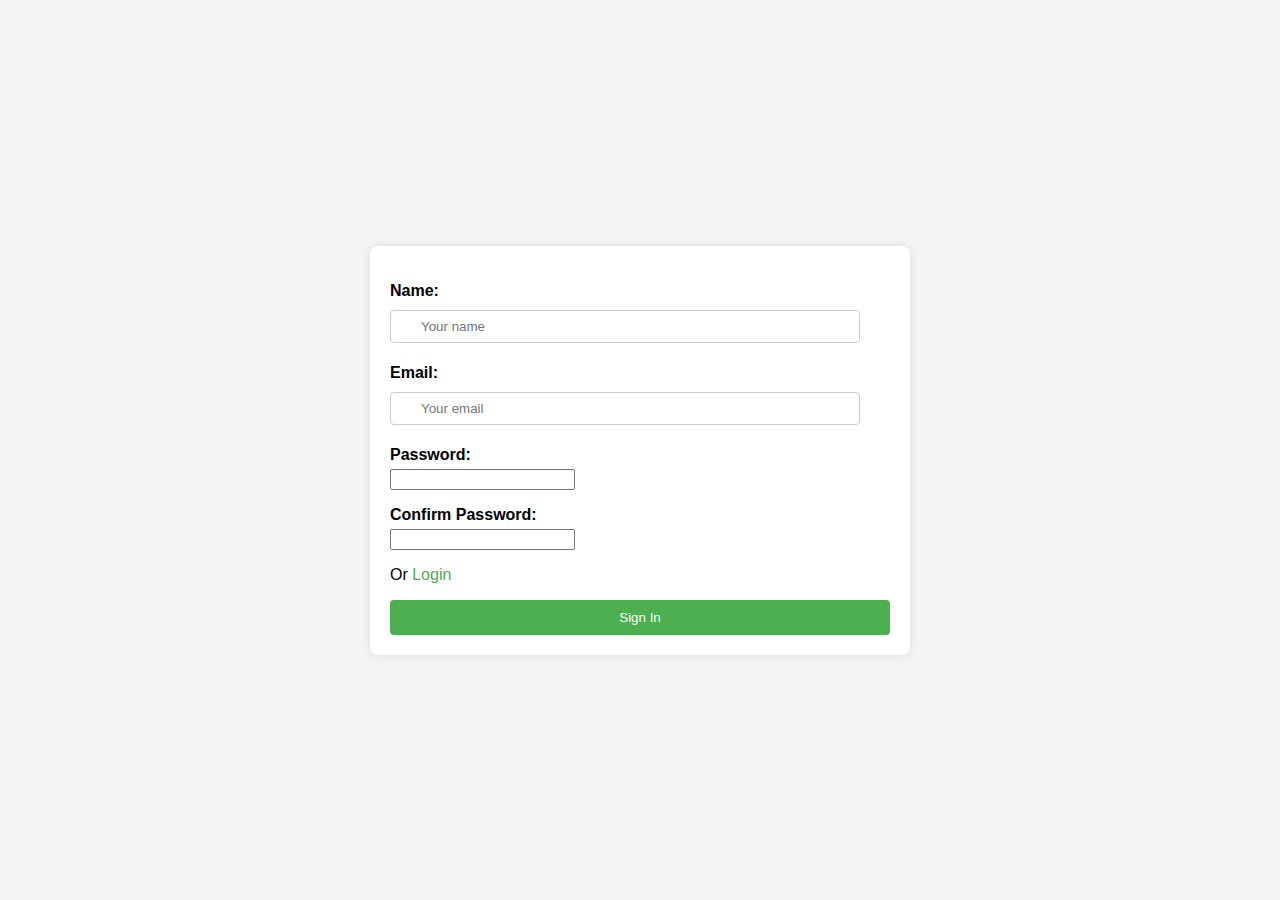
<file: index.html>
<!DOCTYPE html>
<html lang="en">
<head>
    <meta charset="UTF-8">
    <meta name="viewport" content="width=device-width, initial-scale=1.0">
    <link rel="stylesheet" href="style.css">
    <link rel="icon" href="images/icon.png">
    <title>Political Blog</title>
   
</head>
<body>
    <form id="sign-up-form">
        <p><label for="name">Name:</label><input type="text" id="name" placeholder="Your name" required></p>
        <p><label for="email">Email:</label><input type="email" id="email" placeholder="Your email" required></p>
        <p><label for="password">Password:</label><input type="password" id="password" required></p>
        <p><label for="confirm-password">Confirm Password:</label><input type="password" id="confirm-password" required></p>
        <p>Or <a href="login.html">Login</a></p>
        <button type="submit" id="sign-el">Sign In</button>
    </form>

    <script src="main.js" defer></script>
</body>
</html>
</file>
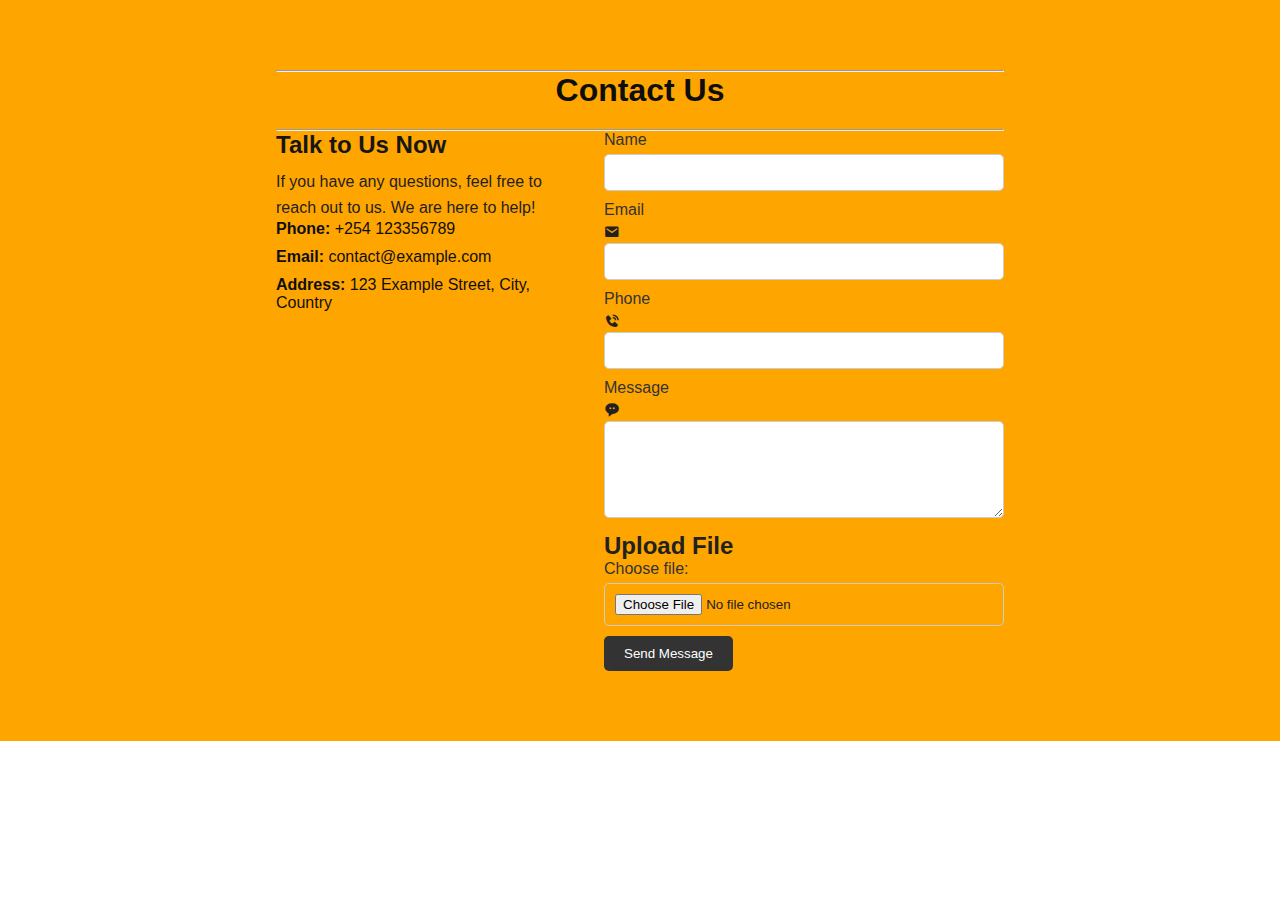
<file: contact.html>
<!DOCTYPE html>
<html lang="en">
<head>
    <meta charset="UTF-8">
    <meta name="viewport" content="width=device-width, initial-scale=1.0">
    <title>Contact the Political Blog</title>
    <link rel="stylesheet" href="contact.css">
    <link rel="icon" href="images/icon.png">
    <link href='https://unpkg.com/boxicons@2.1.4/css/boxicons.min.css' rel='stylesheet'>
</head>
<body>
    <section id="contact">
        <div class="container">
            <hr>
            <h1>Contact Us</h1>
            <hr>
            <div class="content">
                <div class="info">
                    <h2>Talk to Us Now</h2>
                    <p>If you have any questions, feel free to reach out to us. We are here to help!</p>
                    <ul>
                        <li><strong>Phone:</strong> +254 123356789</li>
                        <li><strong>Email:</strong> contact@example.com</li>
                        <li><strong>Address:</strong> 123 Example Street, City, Country</li>
                    </ul>
                </div>
                <div class="form">
                    <form action="contact-form-handler.php" method="post"> 
                        <div class="form-group">
                            <label for="name">Name</label>
                            <input type="text" id="name" name="name" required>
                        </div>

                        <div class="form-group">
                            <label for="email">Email</label>
                            <div style="position: relative;">
                                <i class='bx bxs-envelope'></i>
                                <input type="email" name="email" id="email" required>
                            </div>
                        </div>

                        <div class="form-group">
                            <label for="phone">Phone</label>
                            <div style="position: relative;">
                                <i class='bx bxs-phone-call'></i>
                                <input type="tel" name="phone" id="phone" required>
                            </div>
                        </div>

                        <div class="form-group">
                            <label for="message">Message</label>
                            <div style="position: relative;">
                                <i class='bx bxs-message-rounded-dots'></i>
                                <textarea id="message" name="message" rows="5" required></textarea>
                            </div>
                        </div>
                        
                        <div class="form-group">
                            <h2>Upload File</h2>
                            <label for="fileInput">Choose file:</label>
                            <input type="file" id="fileInput" name="fileInput" required>
                        </div>

                        <button type="submit">Send Message</button>
                    </form>
                </div>
            </div>
        </div>
    </section>
</body>
</html>
</file>
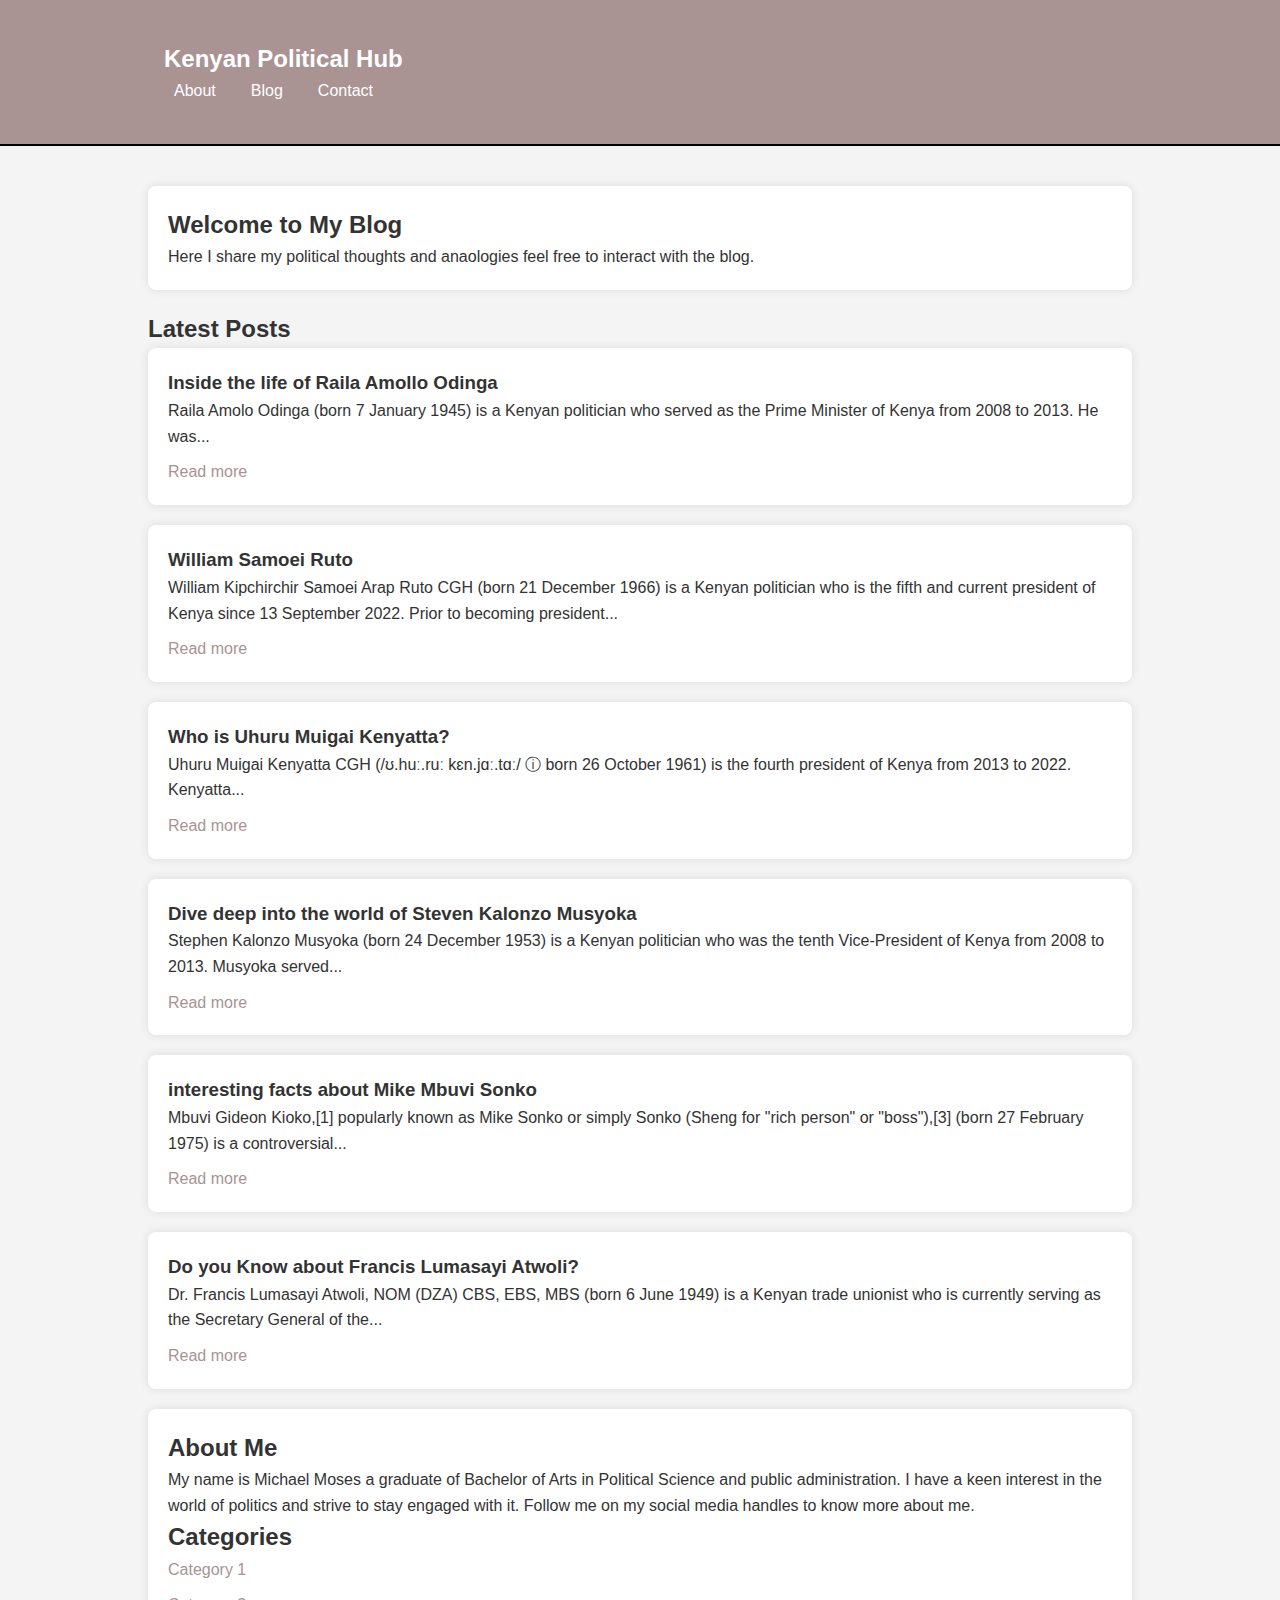
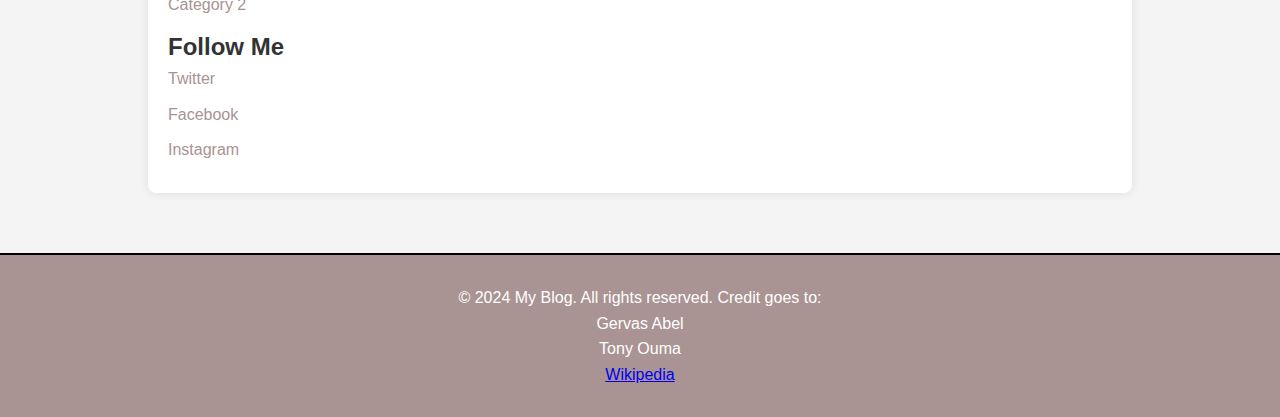
<file: Home.html>
<!DOCTYPE html>
<html lang="en">
<head>
    <meta charset="UTF-8">
    <meta name="viewport" content="width=device-width, initial-scale=1.0">
    <title>My Blog</title>
    <link rel="stylesheet" href="main.css">
    <meta name="description" content="Welcome to My Blog - a place where I share my thoughts and ideas.">
    <meta name="keywords" content="blog, personal blog, thoughts, ideas">
    <link rel="icon" href="images/icon.png">
</head>
<body>
    <header>
        <div class="container">
            <h1>Kenyan Political Hub</h1>
            <nav>
                <ul>
                    <li><a href="About.html">About</a></li>
                    <li><a href="#">Blog</a></li>
                    <li><a href="contact.html">Contact</a></li>
                </ul>
            </nav>
        </div>
    </header>
    <main>
        <div class="container">
            <section class="welcome">
                <h2>Welcome to My Blog</h2>
                <p>Here I share my political thoughts and anaologies feel free to interact with the blog.</p>
            </section>
            <section class="latest-posts">
                <h2>Latest Posts</h2>
                <div class="post">
                    <h3>Inside the life of Raila Amollo Odinga</h3>
                    <p>Raila Amolo Odinga (born 7 January 1945) is a Kenyan politician who served as the Prime Minister of Kenya from 2008 to 2013. He was...</p>
                    <a href="https://en.wikipedia.org/wiki/Raila_Odinga" target="_blank" rel="noopener noreferrer">Read more</a>
                </div>
                <div class="post">
                    <h3>William Samoei Ruto</h3>
                    <p>William Kipchirchir Samoei Arap Ruto CGH (born 21 December 1966) is a Kenyan politician who is the fifth and current president of Kenya since 13 September 2022. Prior to becoming president...</p>
                    <a href="https://en.wikipedia.org/wiki/William_Ruto" target="_blank" rel="noopener noreferrer">Read more</a>
                </div>
                <div class="post">
                    <h3>Who is Uhuru Muigai Kenyatta?</h3>
                    <p>Uhuru Muigai Kenyatta CGH (/ʊ.huː.ruː kɛn.jɑː.tɑː/ ⓘ born 26 October 1961) is the fourth president of Kenya from 2013 to 2022. Kenyatta...</p>
                    <a href="https://en.wikipedia.org/wiki/Uhuru_Kenyatta" target="_blank" rel="noopener noreferrer">Read more</a>
                </div>
                <div class="post">
                    <h3>Dive deep into the world of Steven Kalonzo Musyoka</h3>
                    <p>Stephen Kalonzo Musyoka (born 24 December 1953) is a Kenyan politician who was the tenth Vice-President of Kenya from 2008 to 2013. Musyoka served...</p>
                    <a href="https://en.wikipedia.org/wiki/Kalonzo_Musyoka" target="_blank" rel="noopener noreferrer">Read more</a>
                </div>
                <div class="post">
                    <h3>interesting facts about Mike Mbuvi Sonko</h3>
                    <p>Mbuvi Gideon Kioko,[1] popularly known as Mike Sonko or simply Sonko (Sheng for "rich person" or "boss"),[3] (born 27 February 1975) is a controversial...</p>
                    <a href="https://en.wikipedia.org/wiki/Mike_Sonko" target="_blank" rel="noopener noreferrer">Read more</a>
                </div>
                <div class="post">
                    <h3>Do you Know about Francis Lumasayi Atwoli?</h3>
                    <p>Dr. Francis Lumasayi Atwoli, NOM (DZA) CBS, EBS, MBS (born 6 June 1949) is a Kenyan trade unionist who is currently serving as the Secretary General of the...</p>
                    <a href="https://en.wikipedia.org/wiki/Francis_Atwoli" target="_blank" rel="noopener noreferrer">Read more</a>
                </div>
                <!-- Add more posts as needed -->
            </section>
            <aside>
                <h2>About Me</h2>
                <p>My name is Michael Moses a graduate of Bachelor of Arts in Political Science and public administration. I have a keen interest in the world of politics and strive to stay engaged with it. Follow me on my social media handles to know more about me.</p>
                <h2>Categories</h2>
                <ul>
                    <li><a href="#">Category 1</a></li>
                    <li><a href="#">Category 2</a></li>
                    <!-- Add more categories as needed -->
                </ul>
                <h2>Follow Me</h2>
                <ul class="social-media">
                    <li><a href="https://x.com/" aria-label="Twitter" target="_blank" rel="noopener noreferrer">Twitter</a></li>
                    <li><a href="https://www.facebook.com/" aria-label="Facebook" target="_blank" rel="noopener noreferrer">Facebook</a></li>
                    <li><a href="https://www.instagram.com/" aria-label="Instagram" target="_blank" rel="noopener noreferrer">Instagram</a></li>
                    <!-- Add more social media links as needed -->
                </ul>
            </aside>
        </div>
    </main>
    <footer>
        <div class="container">
            <p>&copy; 2024 My Blog. All rights reserved. Credit goes to:</p>
            <ul>
                <li>Gervas Abel</li>
                <li>Tony Ouma</li>
                <li><a href="https://wikipedia.org" target="_blank" rel="noopener noreferrer">Wikipedia</a></li>
            </ul>
        </div>
    </footer>
</body>
</html>
</file>
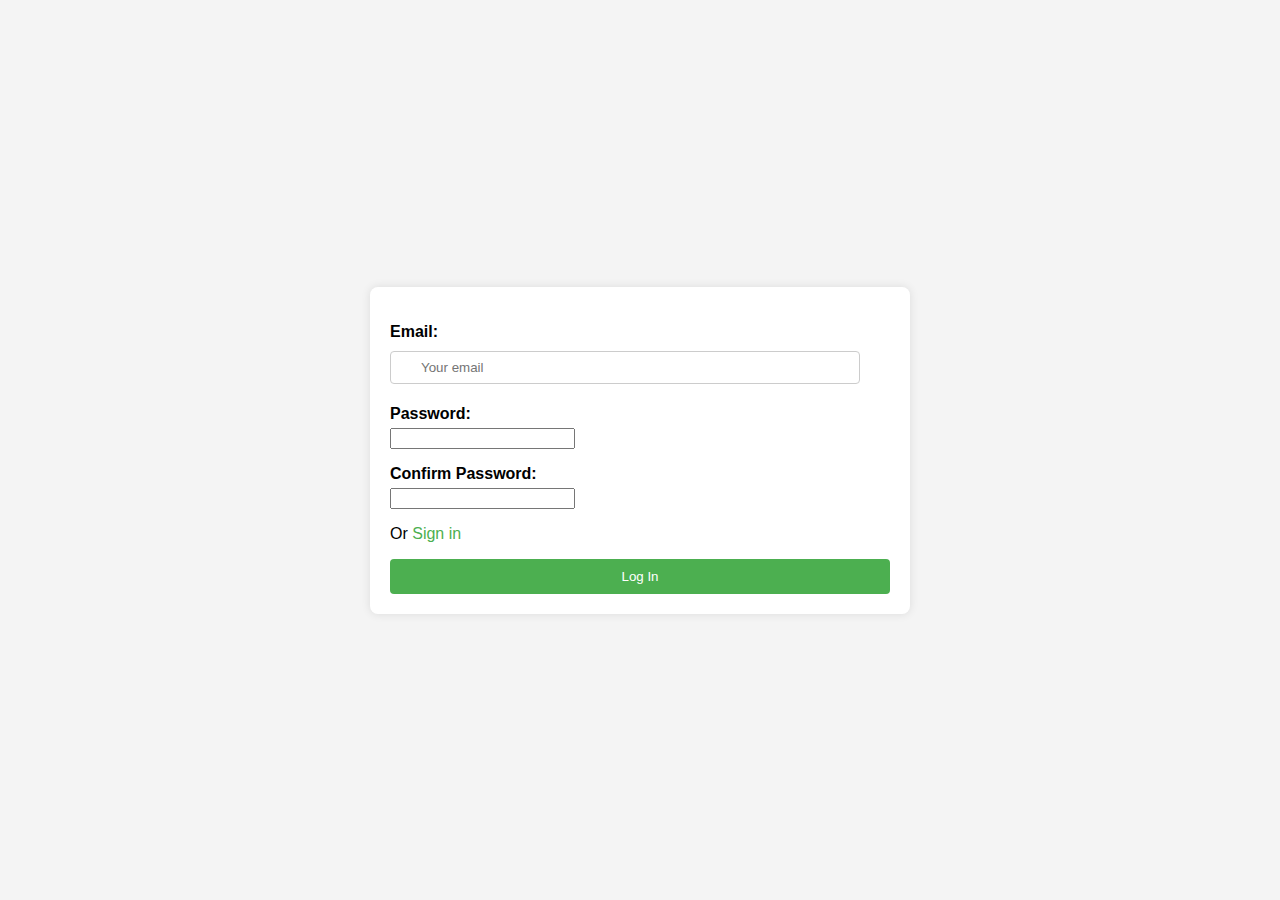
<file: login.html>
<!DOCTYPE html>
<html lang="en">
<head>
    <meta charset="UTF-8">
    <meta name="viewport" content="width=device-width, initial-scale=1.0">
    <link rel="stylesheet" href="style.css">
    <link rel="icon" href="images/icon.png">
    <title>Political Blog</title>
</head>
<body>
    <form id="sign-up-form">
        <p>
            <label for="email">Email:</label>
            <input type="email" id="email" placeholder="Your email" required>
        </p>
        <p>
            <label for="password">Password:</label>
            <input type="password" id="password" required>
        </p>
        <p>
            <label for="confirm-password">Confirm Password:</label>
            <input type="password" id="confirm-password" required>
        </p>
        <p> Or <a href="index.html">Sign in</a></p>
        <button type="submit" id="log-el">Log In</button>
    </form>

    <script src="main.js" defer></script>
</body>
</html>
</file>
<file: style.css>
body {
    margin: 0;
    display: flex;
    justify-content: center;
    align-items: center;
    height: 100vh;
    background-color: #f4f4f4; /* Updated to match the previous background color */
    font-family: Arial, sans-serif;
}

form {
    background: white;
    padding: 20px;
    border-radius: 8px;
    box-shadow: 0 0 10px rgba(0, 0, 0, 0.1);
    width: 100%;
    max-width: 500px;
    text-align: left;
}

.form-group {
    margin-bottom: 15px;
}

label {
    display: block;
    margin-bottom: 5px;
    font-weight: bold;
}

input[type="text"], input[type="email"], input[type="tel"], textarea, input[type="file"] {
    width: calc(100% - 30px); /* Adjusted for icon space */
    padding: 8px;
    margin: 5px 0;
    border: 1px solid #ccc;
    border-radius: 4px;
    padding-left: 30px; /* Space for icon */
    box-sizing: border-box;
}

input[type="file"] {
    padding-left: 0;
}

textarea {
    resize: vertical;
}

button {
    background-color: #4CAF50;
    color: white;
    padding: 10px 15px;
    border: none;
    border-radius: 4px;
    cursor: pointer;
    width: 100%;
}

button:hover {
    background-color: #45a049;
}

a {
    color: #4CAF50;
    text-decoration: none;
}

a:hover {
    text-decoration: underline;
}

.bx {
    position: absolute;
    margin: 8px 0 0 8px; /* Position icons inside input */
    color: #ccc;
}
</file>
<file: contact.css>
*{
    margin: 0;
    padding: 0;
    font-family: 'poppins',sans-serif;
    box-sizing: border-box;
}

body {
    font-family: Arial, sans-serif;
    margin: 0;
    padding: 0;
    box-sizing: border-box;
    background: color #333;
     color: #222121;
}
.container {
    max-width: 1200px;
    margin: 0 auto;
    padding: 20px;
}

#contact {
    background-color: orange;
    padding: 50px 20%;
}

#contact h1 {
    text-align: center;
    margin-bottom: 20px;
    color: #0e0e0e;
}

.content {
    display: flex;
    flex-wrap: wrap;
    align-items: flex-start;
    justify-content: space-between;
}

.info {
    flex: 1;
    min-width: 300px;
    margin-right: 20px;
}

.info h2 {
    color: #161616;
    margin-bottom: 10px;
}

.info p {
    color: #1f1f1f;
    line-height: 1.6;
}

.info ul {
    list-style: none;
    padding: 0;
}

.info ul li {
    margin-bottom: 10px;
    color: #0f0f0f;
}

.form {
    flex: 1;
    min-width: 400px;
}

.form-group {
    margin-bottom: 10px;
}

.form-group label {
    display: block;
    margin-bottom: 5px;
    color: #333;
}

.form-group input,
.form-group textarea {
    width: 100%;
    padding: 10px;
    border: 1px solid #ccc;
    border-radius: 5px;
}

button {
    display: inline-block;
    padding: 10px 20px;
    background-color: #333;
    color: #fff;
    border: none;
    border-radius: 5px;
    cursor: pointer;
}

button:hover {
    background-color: #555;
}

@media (max-width: 768px) {
    .content {
        flex-direction: column;
    }

    .info, .form {
        margin: 0 0 20px 0;
    }
}
</file>
<file: main.css>
* {
    box-sizing: border-box;
    padding: 0;
    margin: 0;
}

body {
    font-family: Arial, sans-serif;
    line-height: 1.6;
    background-color: #f4f4f4;
    color: #333;
}

.container {
    width: 80%;
    margin: auto;
    overflow: hidden;
    padding: 20px;
}

header {
    background-color: #a99393;
    border-bottom: 2px solid black;
    display: flex;
    justify-content: space-between;
    align-items: center;
    padding: 20px;
}

header h1 {
    margin: 0;
    font-size: 24px;
    color: white;
}

nav ul {
    display: flex;
    gap: 15px;
    list-style-type: none;
}

nav ul li a {
    text-decoration: none;
    color: white;
    font-size: 16px;
    padding: 5px 10px;
    transition: color 0.3s ease;
}

nav ul li a:hover {
    color: purple;
}

main {
    padding: 20px 0;
}

.welcome {
    background: #fff;
    padding: 20px;
    margin-bottom: 20px;
    border-radius: 8px;
    box-shadow: 0 0 10px rgba(0, 0, 0, 0.1);
}

.latest-posts {
    margin-bottom: 20px;
}

.latest-posts .post {
    background: #fff;
    padding: 20px;
    margin-bottom: 20px;
    border-radius: 8px;
    box-shadow: 0 0 10px rgba(0, 0, 0, 0.1);
}

.latest-posts .post h3 {
    margin-top: 0;
}

.latest-posts .post a {
    display: inline-block;
    margin-top: 10px;
    text-decoration: none;
    color: #a99393;
    transition: color 0.3s ease;
}

.latest-posts .post a:hover {
    color: purple;
}

aside {
    background: #fff;
    padding: 20px;
    border-radius: 8px;
    box-shadow: 0 0 10px rgba(0, 0, 0, 0.1);
}

aside h2 {
    margin-top: 0;
}

aside ul {
    list-style-type: none;
    padding: 0;
}

aside ul li {
    margin-bottom: 10px;
}

aside ul li a {
    text-decoration: none;
    color: #a99393;
    transition: color 0.3s ease;
}

aside ul li a:hover {
    color: purple;
}

footer {
    background: #a99393;
    color: white;
    text-align: center;
    padding: 10px 0;
    border-top: 2px solid black;
    margin-top: 20px;
}
footer ul{
    list-style-type: none;
}
@media (max-width: 768px) {
    .container {
        width: 90%;
    }

    nav ul {
        flex-direction: column;
        gap: 10px;
    }

    header, main, footer {
        padding: 10px;
    }
}
</file>
